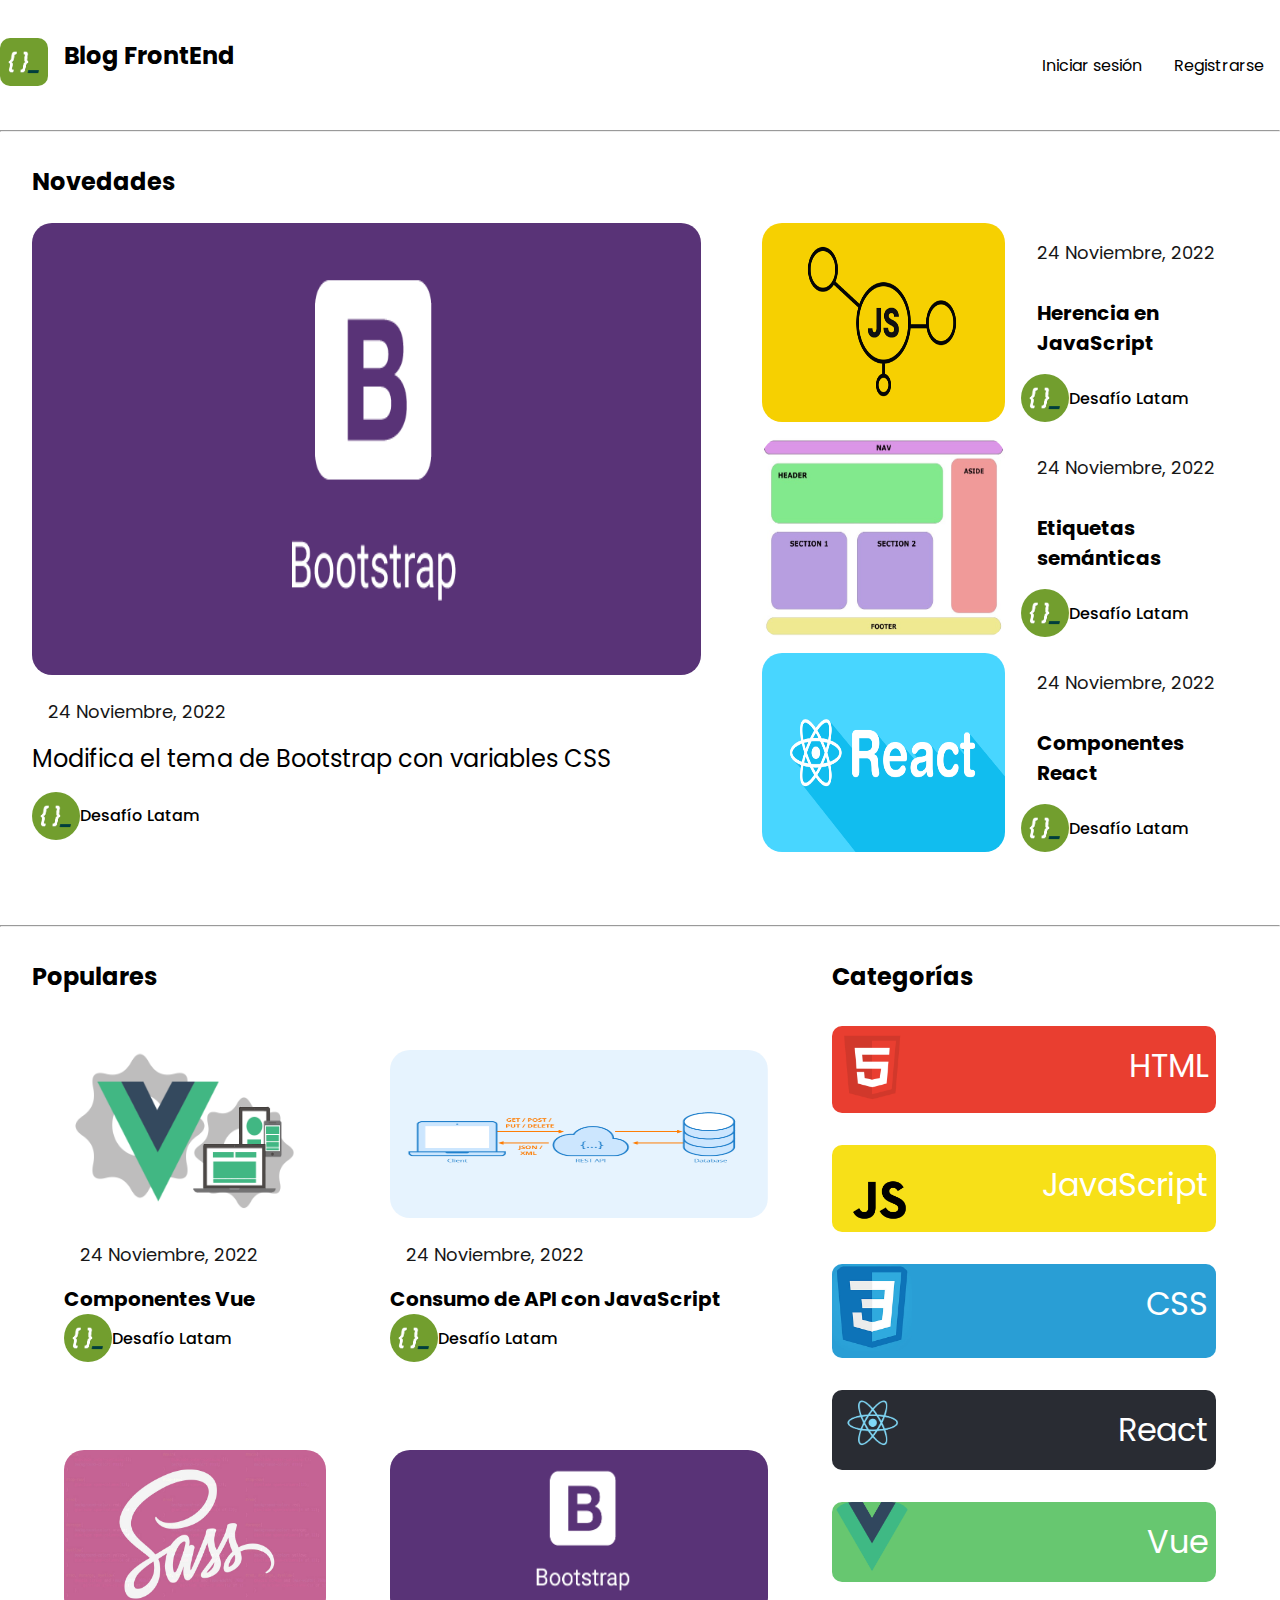
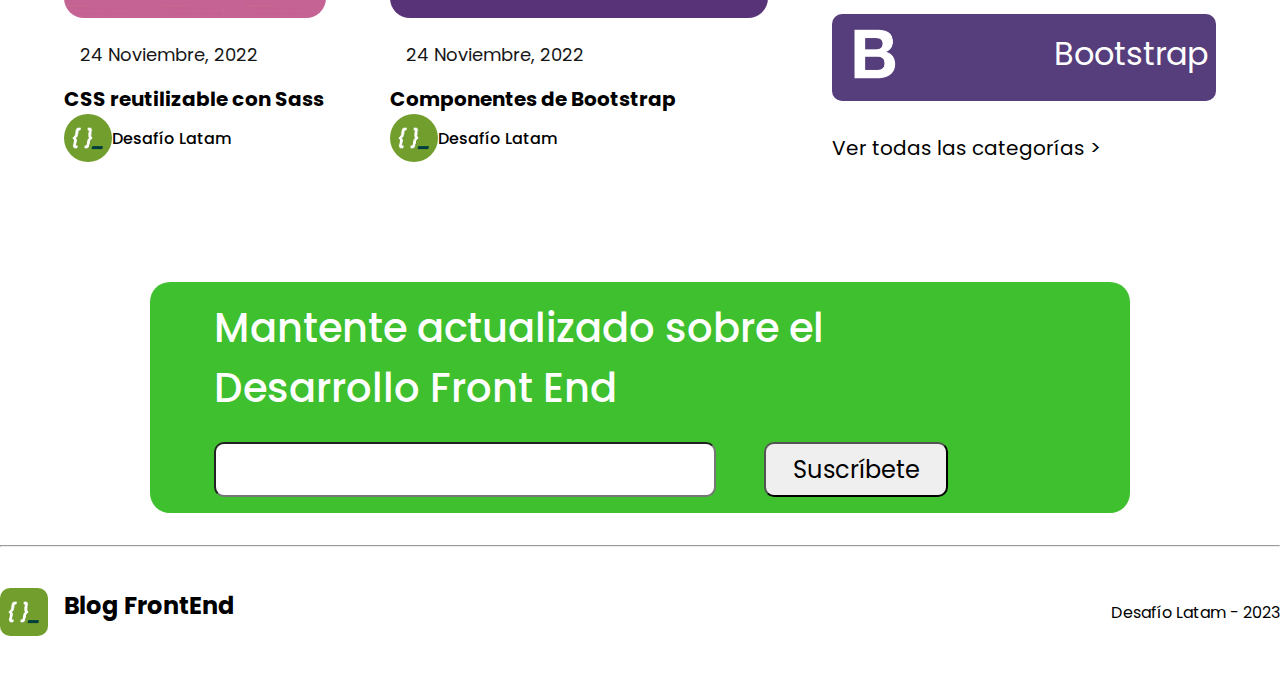
<file: blog-frontend-con-sass-master/index.html>
<!DOCTYPE html>
<html lang="es">

<head>
    <!-- Metadatos -->
    <meta charset="UTF-8">
    <meta name="viewport" content="width=device-width, initial-scale=1.0">
    <!-- Importaciones, links, fonts -->
    <link rel="preconnect" href="https://fonts.googleapis.com">
    <link rel="preconnect" href="https://fonts.gstatic.com" crossorigin>
    <link href="https://fonts.googleapis.com/css2?family=Poppins:wght@400;500;700&display=swap" rel="stylesheet">
    <!-- Links locales, css -->
    <link rel="stylesheet" href="assets/css/style.css">
    <title>Blog FrontEnd</title>
</head>

<body>
    <header>
        <div class="banner max-width-1400">
            <div class="container-flex">
                <a class="a_decoration-none" href="index.html"><img class="banner_logo" src="assets/img/logos/adl.png" alt="Logo Desafio Latam"></a>
                <a class="a_decoration-none" href="index.html"><h1 class="banner-size font-weight-700">Blog FrontEnd</h1></a>
            </div>
            <div class="nav container-flex">
                <div class="nav_item">
                    <a class="a_decoration-none" href="login.html">Iniciar sesión</a>
                </div>
                <div class="nav_item">
                    <a class="a_decoration-none" href="sign_in.html">Registrarse</a>
                </div>
            </div>
        </div>
    </header>
    <hr>

        <!-- Section Novedades -->
        <section id="novedades" class="max-width-1400">
            <h2 class="font-weight-700">Novedades</h2> <!-- Título -->
            <div class="container_novedades container-flex">
                <article class="novedades_principal">
                    <a href="post_bootstrap.html"><img class="novedades_principal_img" src="assets/img/posts/bootstrap.png" alt="Bootstrap"></a>
                    <p class="fecha">24 Noviembre, 2022</p>
                    <h3 class="font-weight-700"><a class="a_decoration-none" href="post_bootstrap.html">Modifica el tema de Bootstrap con variables CSS</a></h3>
                    <div class="novedades_logo logo">
                        <img class="logo_img" src="assets/img/logos/adl.png" alt="Logo Desafio Latam">
                        <p>
                            Desafío Latam
                        </p>
                    </div>
                </article><!-- Cards -->
                <!-- Card 1 -->
                <article class="container_cards">
                    <div class="container_novedades_card container-flex"> <!-- queda flex columns -->
                        <img class="novedades_card_img" src="assets/img/posts/Herencia-JS.png" alt="Herencia JS">
                        <div class="novedades_card_cuerpo">
                            <p class="fecha">24 Noviembre, 2022</p>
                            <h4 class="novedades_card_title">Herencia en JavaScript</h4>
                            <div class="novedades_card_logo logo">
                                <img class="logo_img" src="assets/img/logos/adl.png" alt="Logo Desafio Latam">
                                <p>
                                    Desafío Latam
                                </p>
                            </div>
                        </div>
                    </div>
                    <!-- Card 2 -->
                    <div class="container_novedades_card container-flex">
                        <img class="novedades_card_img" src="assets/img/posts/Etiquetas-semánticas-HTML.png"
                            alt="Etiquetas Semánticas">
                        <div class="novedades_card_cuerpo">
                            <p class="fecha">24 Noviembre, 2022</p>
                            <h4 class="novedades_card_title">Etiquetas semánticas</h4>
                            <div class="novedades_card_logo logo">
                                <img class="logo_img" src="assets/img/logos/adl.png" alt="Logo Desafio Latam">
                                <p>
                                    Desafío Latam
                                </p>
                            </div>
                        </div>
                    </div>
                    <!-- Card 3 -->
                    <div class="container_novedades_card container-flex">
                        <img class="novedades_card_img" src="assets/img/posts/reactComponents.png"
                            alt="Componentes React">
                        <div class="novedades_card_cuerpo">
                            <p class="fecha">24 Noviembre, 2022</p>
                            <h4 class="novedades_card_title">Componentes React</h4>
                            <div class="novedades_card_logo logo">
                                <img class="logo_img" src="assets/img/logos/adl.png" alt="Logo Desafio Latam">
                                <p>
                                    Desafío Latam
                                </p>
                            </div>
                        </div>
                    </div>
                </article>
            </div>
        </section>
        <br>
        <hr>
        <!-- Section 2 -->
        <section class="max-width-1400">
            <div class="container-flex">
                <article class="populares_container_cards">
                    <h2 class="font-weight-700">Populares</h2>
                    <div class="container-flex">
                        <div class="populares_subcontainer container-columns">
                            <!-- Card 1 -->
                            <div class="populares_card">
                                <img class="populares_card_img" src="assets/img/posts/vue-components.png" alt="Componentes Vue">
                                <div class="populares_card_cuerpo">
                                    <p class="fecha">24 Noviembre, 2022</p>
                                    <h4 class="populares_card_title">Componentes Vue</h4>
                                    <div class="populares_card_logo logo">
                                        <img class="logo_img" src="assets/img/logos/adl.png" alt="Logo Desafio Latam">
                                        <p>
                                            Desafío Latam
                                        </p>
                                    </div>
                                </div>
                            </div>
                            <!-- Card 2 -->
                            <div class="populares_card">
                                <img class="populares_card_img" src="assets/img/posts/sass.jpg" alt="Sass">
                                <div class="populares_card_cuerpo">
                                    <p class="fecha">24 Noviembre, 2022</p>
                                    <h4 class="populares_card_title"> CSS reutilizable con Sass</h4>
                                    <div class="populares_card_logo logo">
                                        <img class="logo_img" src="assets/img/logos/adl.png" alt="Logo Desafio Latam">
                                        <p>
                                            Desafío Latam
                                        </p>
                                    </div>
                                </div>
                            </div>
                        </div>
                        <!-- Card 3 -->
                        <div class="populares_subcontainer container-columns">
                            <div class="populares_card">
                                <img class="populares_card_img" src="assets/img/posts/api-js.png" alt="Consumo de API con JavaScript">
                                <div class="populares_card_cuerpo">
                                    <p class="fecha">24 Noviembre, 2022</p>
                                    <h4 class="populares_card_title">Consumo de API con JavaScript</h4>
                                    <div class="populares_card_logo logo">
                                        <img class="logo_img" src="assets/img/logos/adl.png" alt="Logo Desafio Latam">
                                        <p>
                                            Desafío Latam
                                        </p>
                                    </div>
                                </div>
                            </div>
                            <!-- Card 4 -->
                            <div class="populares_card">
                                <img class="populares_card_img" src="assets/img/posts/bootstrap.png" alt="Bootstrap">
                                <div class="populares_card_cuerpo">
                                    <p class="fecha">24 Noviembre, 2022</p>
                                    <h4 class="populares_card_title">Componentes de Bootstrap</h4>
                                    <div class="populares_card_logo logo">
                                        <img class="logo_img" src="assets/img/logos/adl.png" alt="Logo Desafio Latam">
                                        <p>
                                            Desafío Latam
                                        </p>
                                    </div>
                                </div>
                            </div>
                        </div>
                    </div>
                </article>
                <article>
                    <div>
                        <h2 class="categorias_text-align font-weight-700">Categorías</h2>
                        <div class="box container-flex HTML-color">
                            <div class="box_img">
                                <img class="box_img-size" src="assets/img/logos/html.png" alt="HTML">
                            </div>
                            <div class="box_name">
                                <p class="box_name-format">HTML</p>
                            </div>
                        </div>
                        <div class="box container-flex JS-color">
                            <div class="box_img">
                                <img class="box_img-size" src="assets/img/logos/js.png" alt="JS">
                            </div>
                            <div class="box_name">
                                <p class="box_name-format">JavaScript</p>
                            </div>
                        </div>
                        <div class="box container-flex CSS-color">
                            <div class="box_img">
                                <img class="box_img-size" src="assets/img/logos/css.png" alt="CSS">
                            </div>
                            <div class="box_name">
                                <p class="box_name-format">CSS</p>
                            </div>
                        </div>
                        <div class="box container-flex React-color">
                            <div class="box_img">
                                <img class="box_img-size" src="assets/img/logos/react.png" alt="React">
                            </div>
                            <div class="box_name">
                                <p class="box_name-format">React</p>
                            </div>
                        </div>
                        <div class="box container-flex Vue-color">
                            <div class="box_img">
                                <img class="box_img-size" src="assets/img/logos/vue.png" alt="Vue">
                            </div>
                            <div class="box_name">
                                <p class="box_name-format">Vue</p>
                            </div>
                        </div>
                        <div class="box container-flex Bootstrap-color">
                            <div class="box_img">
                                <img class="box_img-size" src="assets/img/logos/bootstrap-logo.png" alt="Bootstrap">
                            </div>
                            <div class="box_name">
                                <p class="box_name-format">Bootstrap</p>
                            </div>
                        </div>
                        <div class="categorias_masCategorias">
                            <p class="masCategorias">Ver todas las categorías ></p>
                        </div>
                    </div>
                </article>
            </div>
        </section>
        <section class="subs  max-width-1400">
            <div class="subs_container">
                <h2 class="subs_text">Mantente actualizado sobre el <br>
                Desarrollo Front End</h2>
                <div class="subs_form container-flex">
                    <input type="email">
                    <button type="button">Suscríbete</button>
                </div>
            </div>
            
        </section>
        <hr>
    <footer>
        <div class="banner container-flex max-width-1400">
            <div class="container-flex">
                <img class="banner_logo" src="assets/img/logos/adl.png" alt="Logo Desafio Latam">
                <h1 class="banner-size font-weight-700">Blog FrontEnd</h1> 
            </div>
                <p>Desafío Latam - 2023</p>
            </div>
        </div>
    </footer>

    <!-- JQuery -->
    <script src="https://ajax.googleapis.com/ajax/libs/jquery/3.7.1/jquery.min.js"></script>
</body>

</html>
</file>
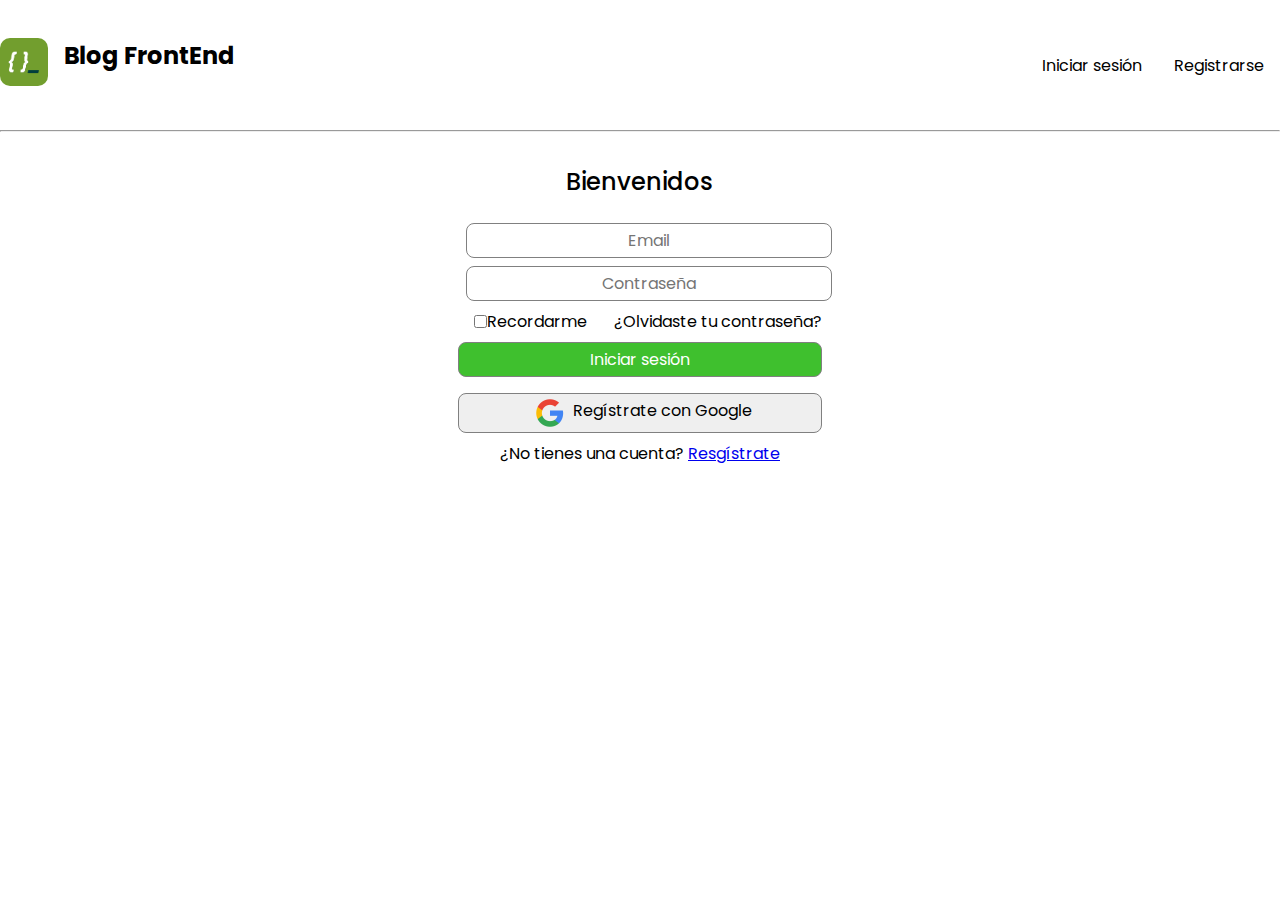
<file: blog-frontend-con-sass-master/login.html>
<!DOCTYPE html>
<html lang="es">
<head>
    <meta charset="UTF-8">
    <meta name="viewport" content="width=device-width, initial-scale=1.0">
    <link rel="preconnect" href="https://fonts.googleapis.com">
    <link rel="preconnect" href="https://fonts.gstatic.com" crossorigin>
    <link href="https://fonts.googleapis.com/css2?family=Poppins:wght@400;500;700&display=swap" rel="stylesheet">
    <link rel="stylesheet" href="assets/css/style.css">
    <title>Blog- Fron End</title>
</head>
<body>
    <header>
        <div class="banner max-width-1400">
            <div class="container-flex">
                <a class="a_decoration-none" href="index.html"><img class="banner_logo" src="assets/img/logos/adl.png" alt="Logo Desafio Latam"></a>
                <a class="a_decoration-none" href="index.html"><h1 class="banner-size font-weight-700">Blog FrontEnd</h1></a>
            </div>
            <div class="nav container-flex">
                <div class="nav_item">
                    <a class="a_decoration-none" href="login.html">Iniciar sesión</a>
                </div>
                <div class="nav_item">
                    <a class="a_decoration-none" href="sign_in.html">Registrarse</a>
                </div>
            </div>
        </div>
    </header>
    <hr>
    <section class="form-size max-width-1400">
        <div class="container-form">
            <h2>Bienvenidos</h2>
            <input type="text" placeholder="Email" class="input block">
            <input type="password" placeholder="Contraseña" class="input block">
            <div>
                <div class="form-space container-flex">
                    <div class="container-flex">
                        <input type="checkbox" name="recordarme" id="recordar">
                        <p>Recordarme</p>
                    </div>
                    <a class="a_decoration-none" href="#">¿Olvidaste tu contraseña?</a>
                </div>
                <div class="container-centrado">
                    <button type="button" class="input block btn_sesion-color">Iniciar sesión</button>
                    <button class="btn container-flex input block">
                        <a class="a_decoration-none" href="https://www.google.cl/" target="_blank">
                        <div class="container-flex">
                            <img class="btn_google_img" src="assets/img/logos/google.png" alt="google"> <p>Regístrate con Google</p>
                        </div>
                    </a>
                    </button>
                    <p>¿No tienes una cuenta? <strong><a href="sign_in.html">Resgístrate</a></strong></p>
                </div>
            </div>
        </div>
    </section>
</body>
</html>
</file>
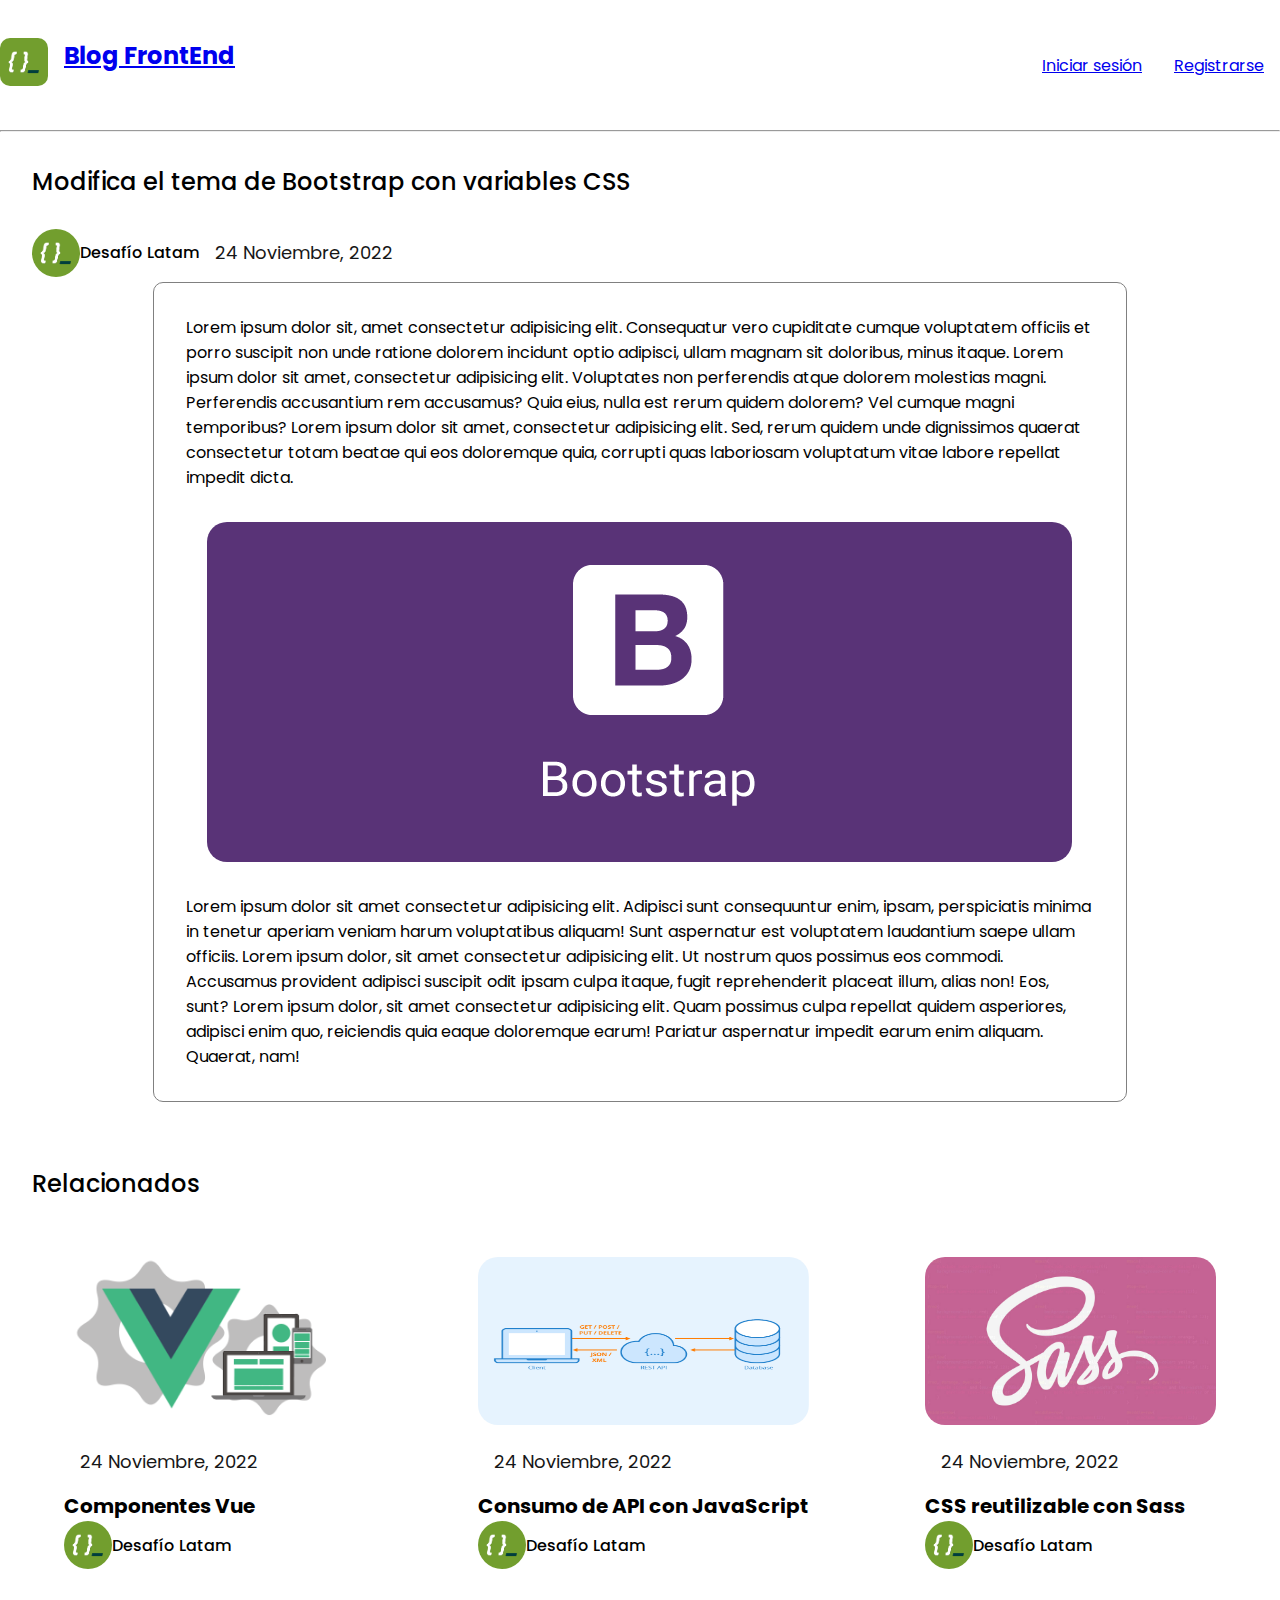
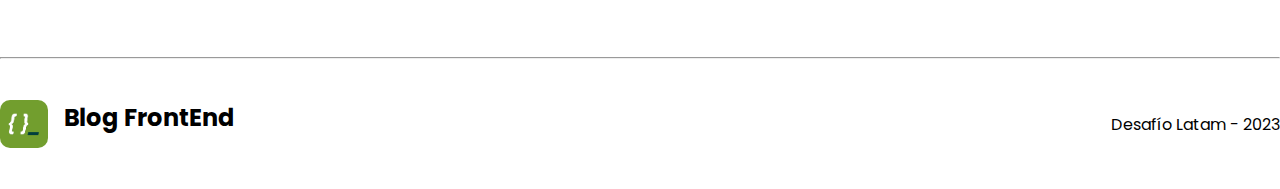
<file: blog-frontend-con-sass-master/post_bootstrap.html>
<!DOCTYPE html>
<html lang="en">

<head>
    <!-- Metadatos -->
    <meta charset="UTF-8">
    <meta name="viewport" content="width=device-width, initial-scale=1.0">
    <!-- Importaciones, links, fonts -->
    <link rel="preconnect" href="https://fonts.googleapis.com">
    <link rel="preconnect" href="https://fonts.gstatic.com" crossorigin>
    <link href="https://fonts.googleapis.com/css2?family=Poppins:wght@400;500;700&display=swap" rel="stylesheet">
    <!-- Links locales, css -->
    <link rel="stylesheet" href="assets/css/style.css">
    <title>Document</title>
</head>

<body>
    <header>
        <div class="banner max-width-1400">
            <div class="container-flex">
                <a href="index.html"><img class="banner_logo" src="assets/img/logos/adl.png"
                        alt="Logo Desafio Latam"></a>
                <a href="index.html">
                    <h1 class="banner-size font-weight-700">Blog FrontEnd</h1>
                </a>
            </div>
            <div class="nav container-flex">
                <div class="nav_item">
                    <a href="login.html">Iniciar sesión</a>
                </div>
                <div class="nav_item">
                    <a href="sign_in.html">Registrarse</a>
                </div>
            </div>
        </div>
    </header>
    <hr>
    <section class="max-width-1400">
        <h2>Modifica el tema de Bootstrap con variables CSS</h2>
        <div class="container-flex">
            <div class="novedades_card_logo logo">
                <img class="logo_img" src="assets/img/logos/adl.png" alt="Logo Desafio Latam">
                <p>
                    Desafío Latam
                </p>
            </div>
            <p class="fecha">24 Noviembre, 2022</p>
        </div>
        <article class="post">
            <p>
                Lorem ipsum dolor sit, amet consectetur adipisicing elit. Consequatur vero
                cupiditate cumque voluptatem officiis et porro suscipit non unde ratione
                dolorem incidunt optio adipisci, ullam magnam sit doloribus, minus itaque.
                Lorem ipsum dolor sit amet, consectetur adipisicing elit. Voluptates non
                perferendis atque dolorem molestias magni. Perferendis accusantium rem
                accusamus? Quia eius, nulla est rerum quidem dolorem? Vel cumque magni temporibus?
                Lorem ipsum dolor sit amet, consectetur adipisicing elit. Sed, rerum quidem
                unde dignissimos quaerat consectetur totam beatae qui eos doloremque quia,
                corrupti quas laboriosam voluptatum vitae labore repellat impedit dicta.
            </p>
            <div class="container-centrado">
                <img src="assets/img/posts/bootstrap.png" alt="Bootstrap">
            </div>
            <p>
                Lorem ipsum dolor sit amet consectetur adipisicing elit. Adipisci sunt
                consequuntur enim, ipsam, perspiciatis minima in tenetur aperiam veniam
                harum voluptatibus aliquam! Sunt aspernatur est voluptatem laudantium
                saepe ullam officiis. Lorem ipsum dolor, sit amet consectetur adipisicing
                elit. Ut nostrum quos possimus eos commodi. Accusamus provident
                adipisci suscipit odit ipsam culpa itaque, fugit reprehenderit placeat
                illum, alias non! Eos, sunt? Lorem ipsum dolor, sit amet consectetur
                adipisicing elit. Quam possimus culpa repellat quidem asperiores,
                adipisci enim quo, reiciendis quia eaque doloremque earum! Pariatur
                aspernatur impedit earum enim aliquam. Quaerat, nam!
            </p>
        </article>
    </section>

    <section class=" max-width-1400">
        <h2>Relacionados</h2>
        <div class="container-flex relacionados">
            <!-- Card 1 -->
            <div class="populares_card">
                <img class="populares_card_img" src="assets/img/posts/vue-components.png" alt="Componentes Vue">
                <div class="populares_card_cuerpo">
                    <p class="fecha">24 Noviembre, 2022</p>
                    <h4 class="populares_card_title">Componentes Vue</h4>
                    <div class="populares_card_logo logo">
                        <img class="logo_img" src="assets/img/logos/adl.png" alt="Logo Desafio Latam">
                        <p>
                            Desafío Latam
                        </p>
                    </div>
                </div>
            </div>
            <div class="populares_card">
                <img class="populares_card_img" src="assets/img/posts/api-js.png" alt="Consumo de API con JavaScript">
                <div class="populares_card_cuerpo">
                    <p class="fecha">24 Noviembre, 2022</p>
                    <h4 class="populares_card_title">Consumo de API con JavaScript</h4>
                    <div class="populares_card_logo logo">
                        <img class="logo_img" src="assets/img/logos/adl.png" alt="Logo Desafio Latam">
                        <p>
                            Desafío Latam
                        </p>
                    </div>
                </div>
            </div>
            <div class="populares_card">
                <img class="populares_card_img" src="assets/img/posts/sass.jpg" alt="Sass">
                <div class="populares_card_cuerpo">
                    <p class="fecha">24 Noviembre, 2022</p>
                    <h4 class="populares_card_title"> CSS reutilizable con Sass</h4>
                    <div class="populares_card_logo logo">
                        <img class="logo_img" src="assets/img/logos/adl.png" alt="Logo Desafio Latam">
                        <p>
                            Desafío Latam
                        </p>
                    </div>
                </div>
            </div>
        </div>
    </section>

    <hr>
    <footer>
        <div class="banner container-flex max-width-1400">
            <div class="container-flex">
                <img class="banner_logo" src="assets/img/logos/adl.png" alt="Logo Desafio Latam">
                <h1 class="banner-size font-weight-700">Blog FrontEnd</h1>
            </div>
            <p>Desafío Latam - 2023</p>
        </div>
        </div>
    </footer>




    <!-- JQuery -->
    <script src="https://ajax.googleapis.com/ajax/libs/jquery/3.7.1/jquery.min.js"></script>
    <!-- Bootstrap -->
    <script src="https://cdn.jsdelivr.net/npm/@popperjs/core@2.11.8/dist/umd/popper.min.js"
        integrity="sha384-I7E8VVD/ismYTF4hNIPjVp/Zjvgyol6VFvRkX/vR+Vc4jQkC+hVqc2pM8ODewa9r"
        crossorigin="anonymous"></script>
    <script src="https://cdn.jsdelivr.net/npm/bootstrap@5.3.3/dist/js/bootstrap.min.js"
        integrity="sha384-0pUGZvbkm6XF6gxjEnlmuGrJXVbNuzT9qBBavbLwCsOGabYfZo0T0to5eqruptLy"
        crossorigin="anonymous"></script>
</body>

</html>
</file>
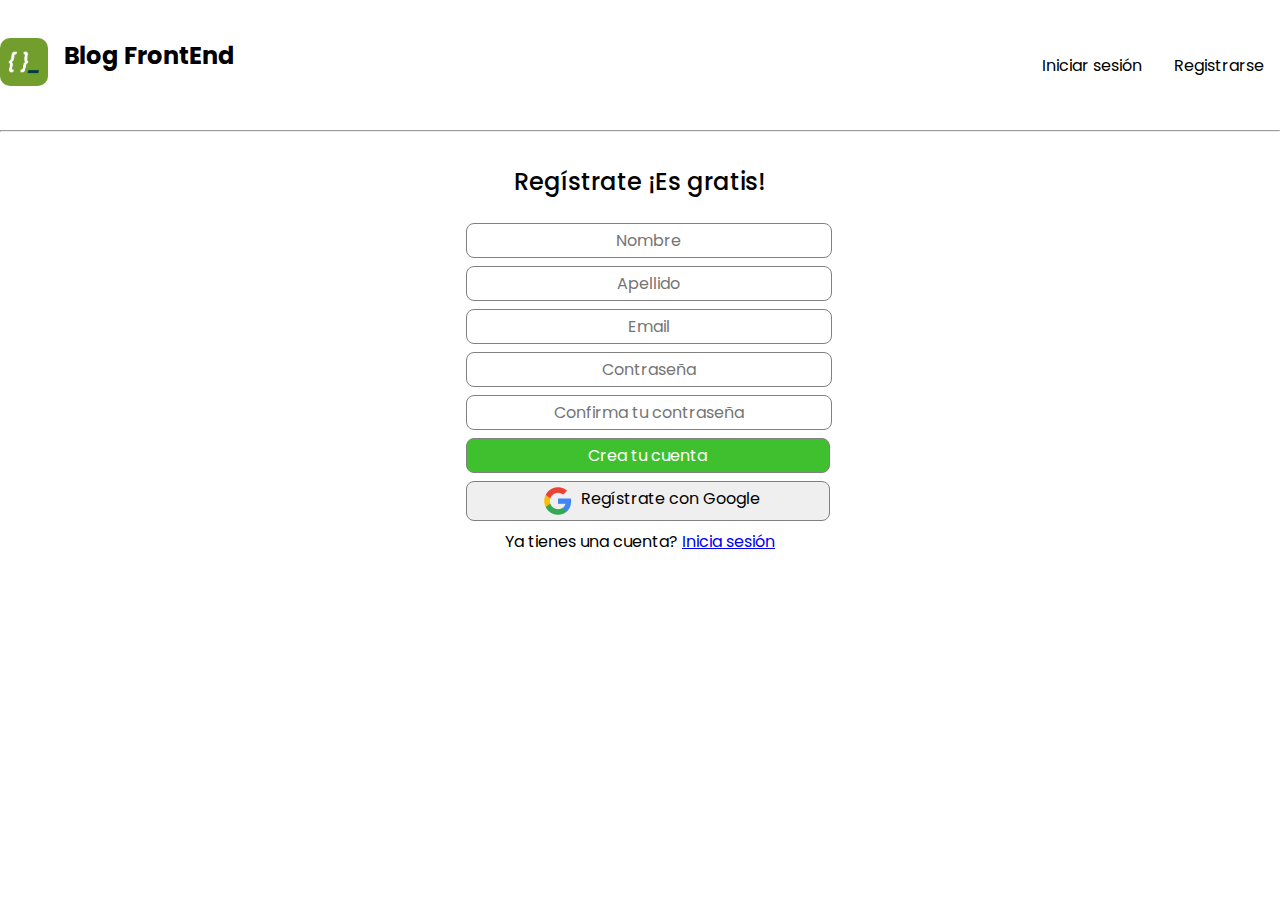
<file: blog-frontend-con-sass-master/sign_in.html>
<!DOCTYPE html>
<html lang="en">
<head>
    <!-- Metadatos -->
    <meta charset="UTF-8">
    <meta name="viewport" content="width=device-width, initial-scale=1.0">
    <!-- Importaciones, links, fonts -->
    <link rel="preconnect" href="https://fonts.googleapis.com">
    <link rel="preconnect" href="https://fonts.gstatic.com" crossorigin>
    <link href="https://fonts.googleapis.com/css2?family=Poppins:wght@400;500;700&display=swap" rel="stylesheet">
    <!-- Links locales, css -->
    <link rel="stylesheet" href="assets/css/style.css">
    <title>Document</title>
</head>
<body>
    <header>
        <div class="banner max-width-1400">
            <div class="container-flex">
                <a class="a_decoration-none" href="index.html"><img class="banner_logo" src="assets/img/logos/adl.png" alt="Logo Desafio Latam"></a>
                <a class="a_decoration-none" href="index.html"><h1 class="banner-size font-weight-700">Blog FrontEnd</h1></a>
            </div>
            <div class="nav container-flex">
                <div class="nav_item">
                    <a class="a_decoration-none" href="login.html">Iniciar sesión</a>
                </div>
                <div class="nav_item">
                    <a class="a_decoration-none" href="sign_in.html">Registrarse</a>
                </div>
            </div>
        </div>
    </header>
<hr>
    <section class="form-size max-width-1400">
        <div class="container-form">
            <h2>Regístrate ¡Es gratis!</h2>
            <div>
                <input type="text" class="block input" placeholder="Nombre">
                <input type="text" class="block input" placeholder="Apellido">
                <input type="email" class="block input" placeholder="Email">
                <input type="password" class="block input" placeholder="Contraseña">
                <input type="password" class="block input" placeholder="Confirma tu contraseña">
                <a class="a_decoration-none" href="sign_in.html">
                <button class="input block btn_sesion-color">Crea tu cuenta</button>
                </a>
                <button class="btn container-flex input block">
                    <a class="a_decoration-none" href="https://www.google.cl/" target="_blank">
                        <div class="container-flex">
                        <img class="btn_google_img" src="assets/img/logos/google.png" alt="google"> <p>Regístrate con Google</p>
                        </div>
                    </a>
                </button>
                <p>Ya tienes una cuenta? <a href="login.html">Inicia sesión</a></p>
            </div>
        </div>
    </section>


    
    <!-- JQuery -->
    <script src="https://ajax.googleapis.com/ajax/libs/jquery/3.7.1/jquery.min.js"></script>
    <!-- Bootstrap -->
    <script src="https://cdn.jsdelivr.net/npm/@popperjs/core@2.11.8/dist/umd/popper.min.js" integrity="sha384-I7E8VVD/ismYTF4hNIPjVp/Zjvgyol6VFvRkX/vR+Vc4jQkC+hVqc2pM8ODewa9r" crossorigin="anonymous"></script>
<script src="https://cdn.jsdelivr.net/npm/bootstrap@5.3.3/dist/js/bootstrap.min.js" integrity="sha384-0pUGZvbkm6XF6gxjEnlmuGrJXVbNuzT9qBBavbLwCsOGabYfZo0T0to5eqruptLy" crossorigin="anonymous"></script>
</body>
</html>
</file>
<file: blog-frontend-con-sass-master/assets/css/style.css>
@charset "UTF-8";
/* abstracts */
/* vendors */
/* Base */
@import url("https://fonts.googleapis.com/css2?family=Poppins:wght@400;500;700&display=swap");
.font-weight-500 {
  font-weight: 500;
}

.font-weight-700 {
  font-weight: 700;
}

/* soft reset de style */
* {
  margin: 0;
  padding: 0;
  font-family: "Poppins";
  font-weight: 400;
}

/* Tamaño máximo del contenido */
.max-width-1400 {
  max-width: 1400px;
  margin: 0 auto;
}

/* Tamaño de las dos seccipones */
header, footer {
  height: 130px;
  align-content: center;
}

/* Quitar la decoración a los links */
.a_decoration-none {
  text-decoration: none;
  color: black;
}

/* Display flex del contenedor */
.container-flex {
  display: flex;
}

/* Display block para un hijo */
.block {
  display: block;
}

/* Display grid centrado */
.container-centrado {
  display: grid;
  place-items: center;
}

/* separación entre las sections */
section {
  padding: 2rem;
}

/* Formato de fechas en el blog */
.fecha {
  color: #171717;
  font-size: 18px;
  padding: 1rem;
}

/* imágenes redondeadas */
img {
  border-radius: 20px;
}

/* Formato de cabeceras */
h2 {
  margin-bottom: 1.5rem;
  font-weight: 500;
}

h3 {
  font-size: 1.5rem;
  margin-bottom: 1rem;
}

/* Layout */
.banner img {
  height: 3rem;
  border-radius: 10px;
  margin-right: 1rem;
}

.nav_item {
  margin: 1rem;
}

.banner {
  display: flex;
  justify-content: space-between;
  align-items: center;
}

.banner-size {
  font-size: 24px;
}

/* Form de inicio de sesión y registro */
.container-form {
  text-align: center;
  width: 30%;
  margin: 0 auto;
}

/* Separación dentro de la form */
.form-space {
  justify-content: space-between;
  margin-left: 1rem;
}

/* Subscribe form */
.subs_container {
  background-color: #3fc02e;
  width: 70%;
  margin: 0 auto;
  padding: 1rem 4rem;
  border-radius: 20px;
}

.subs_text {
  color: white;
  font-size: 2.5rem;
}

.subs_form {
  justify-content: space-evenly;
  width: 90%;
}

.subs_form * {
  font-size: 1.5rem;
  border-radius: 10px;
  margin: 0 1rem 0 0;
  padding: 0.5rem;
}

.subs_form input {
  width: 80%;
}

.subs_form button {
  width: 30%;
  margin: 0 2rem;
}

.post {
  width: 80%;
  margin: 0 auto;
  border: solid 1px;
  border-color: gray;
  border-radius: 10px;
}

.post p {
  margin: 2rem;
}

/* Components */
/* btn con contenido alineado al centro */
.btn {
  display: flex;
  justify-content: center;
}

/* Color de btn google verde */
.btn_sesion-color {
  background-color: #3fc02e;
  color: white;
}

/* btn inicio sesión con google */
.btn_google_img {
  width: 30px;
  margin: 0 0.5rem 0 0.5rem;
}

.input {
  border: solid 1px;
  border-radius: 8px;
  border-color: grey;
  font-size: 16px;
  margin: 0.5rem;
  padding: 4px 0;
  width: 100%;
  text-align: center;
}

/* Cards de sección novedades */
.novedades_card_img {
  width: 50%;
}

.novedades_card_title {
  font-size: 20px;
  padding: 1rem;
  font-weight: 700;
}

.novedades_card_cuerpo {
  width: 50%;
  margin-left: 1rem;
}

/* Cards de sección populares */
.populares_card {
  margin: 2rem;
  height: 21rem;
}

.populares_card_img {
  width: 100%;
  height: 50%;
}

.populares_card_title {
  font-size: 20px;
  font-weight: 700;
}

/* BOx Cards */
.box {
  border-radius: 10px;
  margin: 2rem;
}

.box_img-size {
  width: 5rem;
}

.box_name {
  width: 19rem;
  font-size: 32px;
  color: white;
}

.box_name-format {
  text-align: end;
  font-size: 32px;
  padding: 1rem 0.5rem;
}

/* Colores de boxes categorías */
.HTML-color {
  background-color: #E93E30;
}

.JS-color {
  background-color: #F7E018;
}

.CSS-color {
  background-color: #299ED5;
}

.React-color {
  background-color: #292C33;
}

.Vue-color {
  background-color: #67C770;
}

.Bootstrap-color {
  background-color: #563D7C;
}

.logo {
  display: flex;
  align-items: center;
  font-size: 1rem;
}

.logo p {
  font-weight: 500;
}

.logo_img {
  border-radius: 50%;
  width: 3rem;
}

/* Pages */
/* Section Novedades */
.container_novedades {
  justify-content: space-between;
}

.novedades_principal {
  width: 55%;
}

.novedades_principal_img {
  width: 100%;
  height: 70%;
}

/* Cards Novedades */
.container_cards {
  width: 40%;
  display: flex;
  flex-direction: column;
  justify-content: space-between;
}

.container_novedades_card {
  padding-bottom: 1rem;
}

/* Section 2 */
/* Populares */
.populares_subcontainer {
  display: flex;
  flex-direction: column;
}

.populares_container_cards {
  width: 65%;
}

/* Categorías */
.categorias_text-align {
  margin-left: 2rem;
}

.categorias_masCategorias {
  margin: 2rem;
  font-size: 20px;
}

.populares_subcontainer {
  display: flex;
  flex-direction: column;
}

.populares_container_cards {
  width: 65%;
}

.populares_card {
  margin: 2rem;
  height: 21rem;
}

.populares_card_img {
  width: 100%;
  height: 50%;
}

.populares_card_title {
  font-size: 20px;
  font-weight: 700;
}

.relacionados {
  justify-content: space-between;
}

/* Themes */

/*# sourceMappingURL=style.css.map */
</file>
